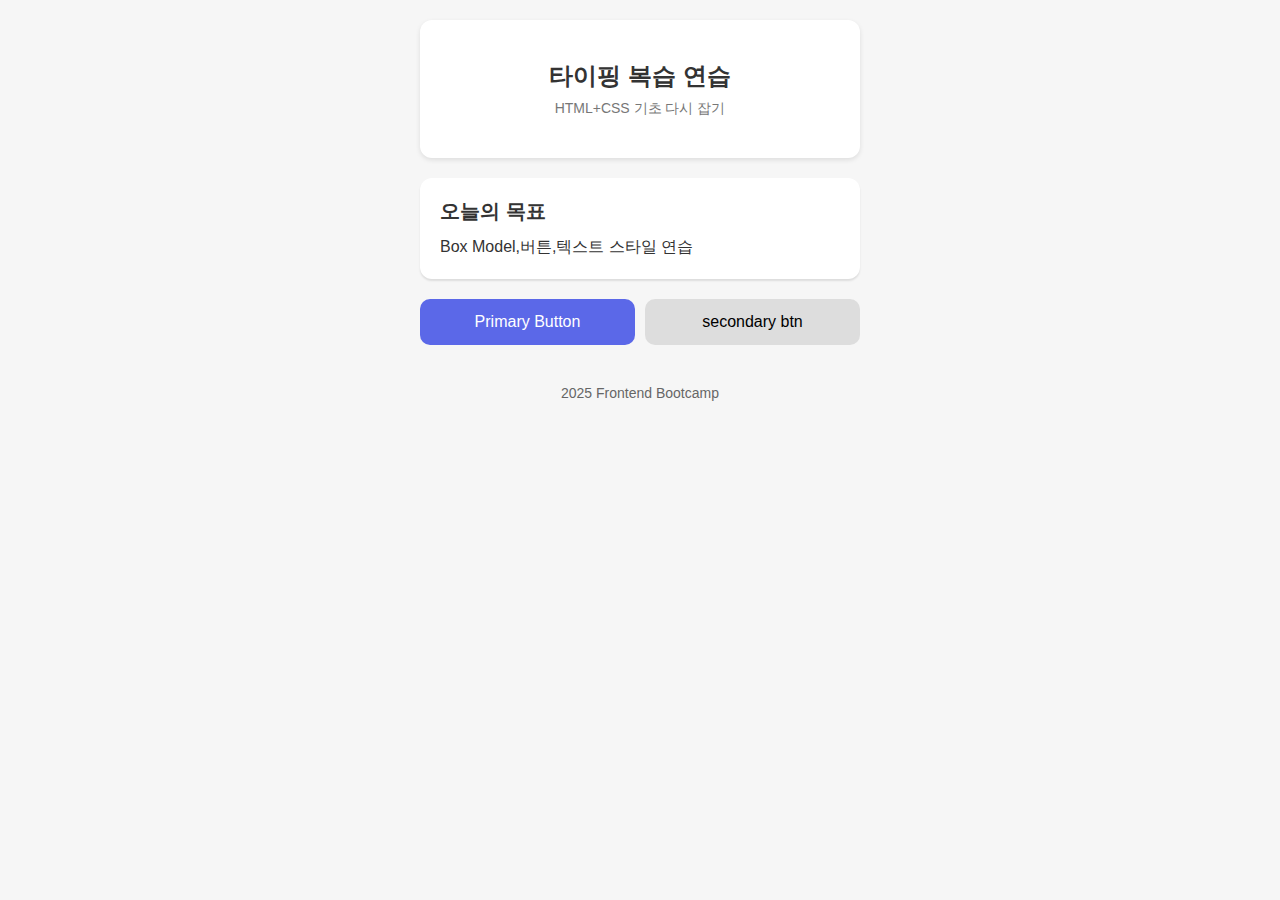
<file: Review001/index.html>
<!DOCTYPE html>
<html lang="en">
  <head>
    <meta charset="UTF-8" />
    <meta name="viewport" content="width=device-width, initial-scale=1.0" />
    <title>Document</title>
    <link rel="stylesheet" href="style.css" />
  </head>
  <body>
    <div class="page">
      <header class="header">
        <h1>타이핑 복습 연습</h1>
        <p>HTML+CSS 기초 다시 잡기</p>
      </header>
      <section class="content">
        <h2>오늘의 목표</h2>
        <p>Box Model,버튼,텍스트 스타일 연습</p>
      </section>
      <section class="button-section">
        <button class="btn primary-btn">Primary Button</button>
        <button class="btn secondary-btn">secondary btn</button>
      </section>
      <footer class="footer">2025 Frontend Bootcamp</footer>
    </div>
  </body>
</html>
</file>
<file: Review001/style.css>
/* 기본 리셋+전체 스타일 Body,page */
* {
  margin: 0;
  padding: 0;
  box-sizing: border-box;
}

body {
  font-family: Arial, Helvetica, sans-serif;
  background-color: #f6f6f6;
  color: #333;
}

.page {
  max-width: 480px;
  margin: 0 auto;
  padding: 20px;
}

/* 헤더 꾸미기 */
.header {
  text-align: center;
  padding: 40px 0;
  background-color: #fff;
  border-radius: 12px;
  margin-bottom: 20px;
  box-shadow: 0 2px 5px rgba(0, 0, 0, 0.1);
}

.header h1 {
  font-size: 24px;
  margin-bottom: 8px;
}

.header p {
  font-size: 14px;
  color: #777;
}
/* 본문 스타일 */
.content {
  background: white;
  padding: 20px;
  /* background + padding (백그라운드 배경의 padding 값을 늘리면 시각적으로 20px 만큼 커짐) */
  border-radius: 12px;
  margin-bottom: 20px;
  box-shadow: 0 2px 2px rgba(0, 0, 0, 0.1);
}

.content h2 {
  font-size: 20px;
  margin-bottom: 10px;
}

.content p {
  font-size: 16px;
  line-height: 1.5;
}
/* 버튼 css */
.button-section {
  display: flex;
  gap: 10px;
  margin-bottom: 20px;
}

.btn {
  flex: 1;
  padding: 14px 0;
  font-size: 16px;
  border: none;
  border-radius: 10px;
  cursor: pointer;
  transition: all 0.3s ease;
}

.primary-btn {
  background-color: #5b68e8;
  color: white;
}

.primary-btn:hover {
  background-color: #3949d4;
  color: white;
}

.secondary-btn {
  background-color: #ddd;
}

.secondary-btn:hover {
  background-color: #ccc;
  transform: translateX(-3px);
}

.footer {
  text-align: center;
  padding: 20px 0;
  color: #666;
  font-size: 14px;
}
</file>
